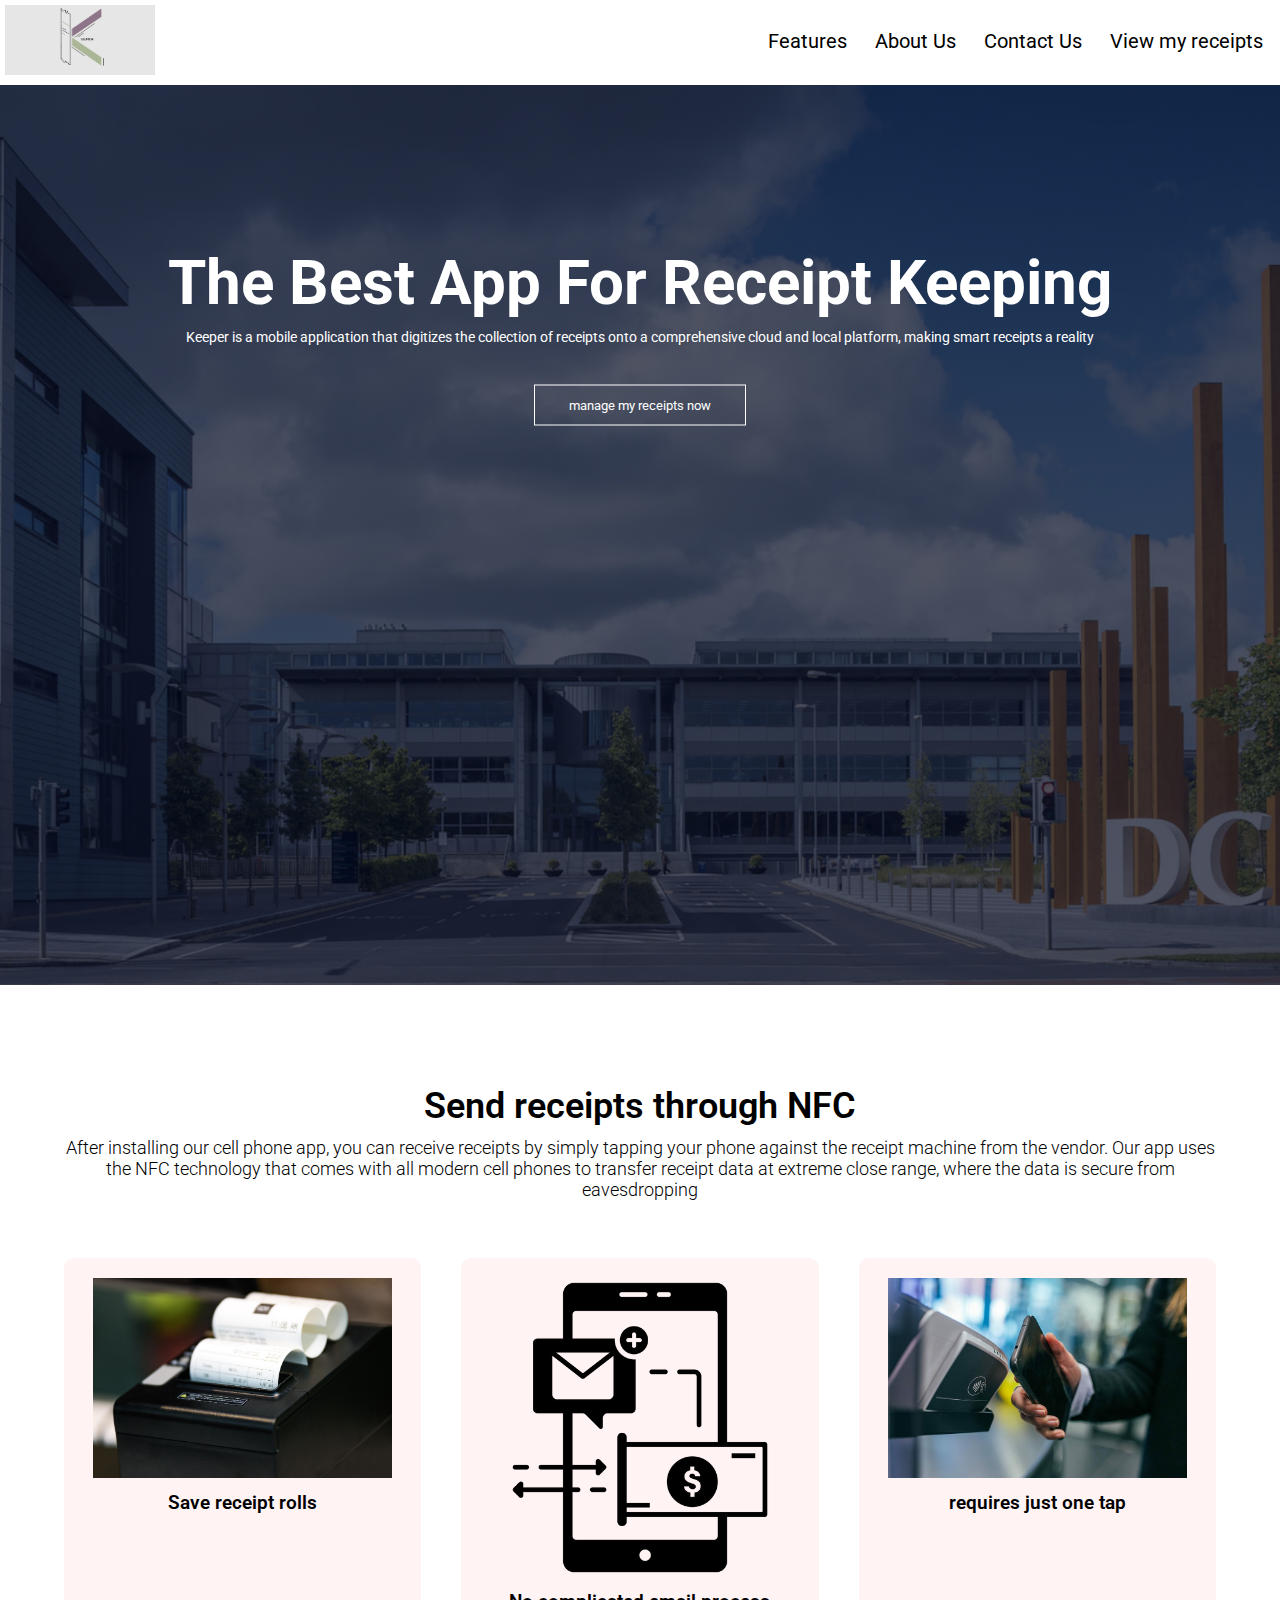
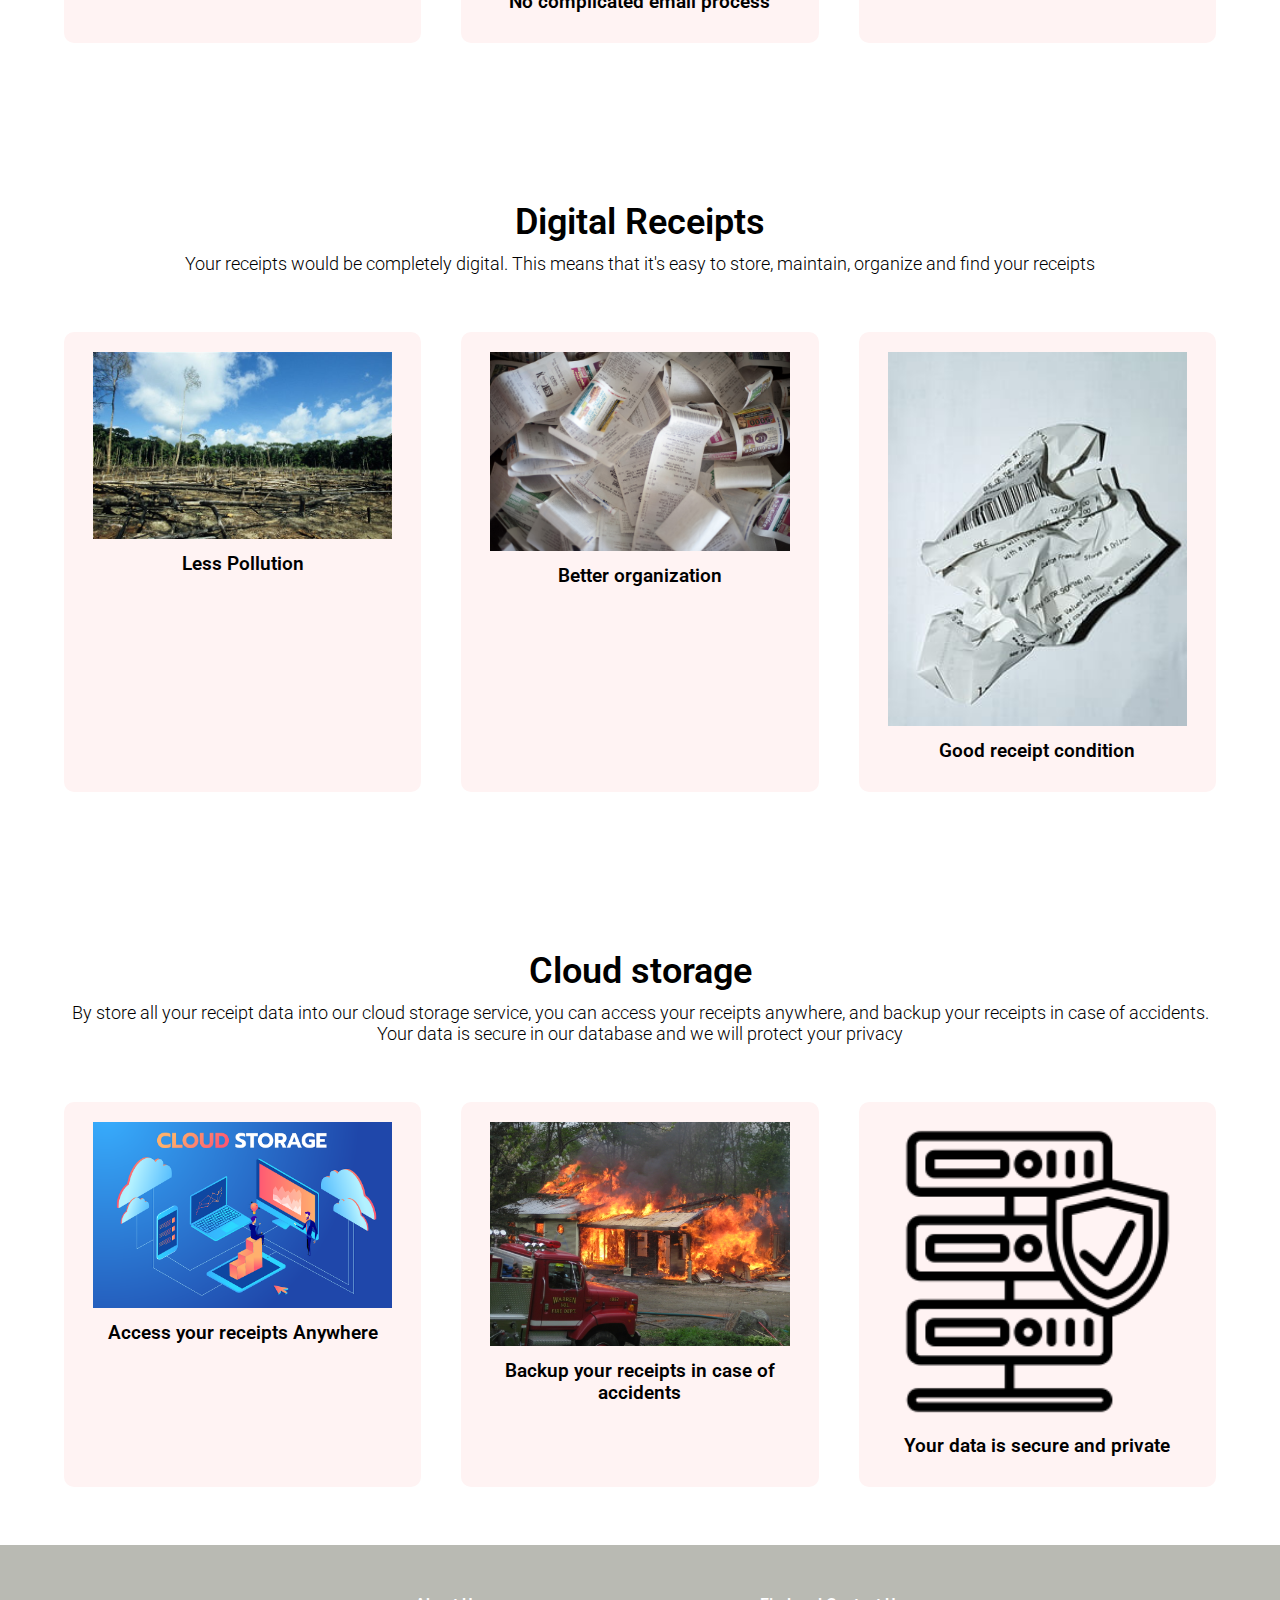
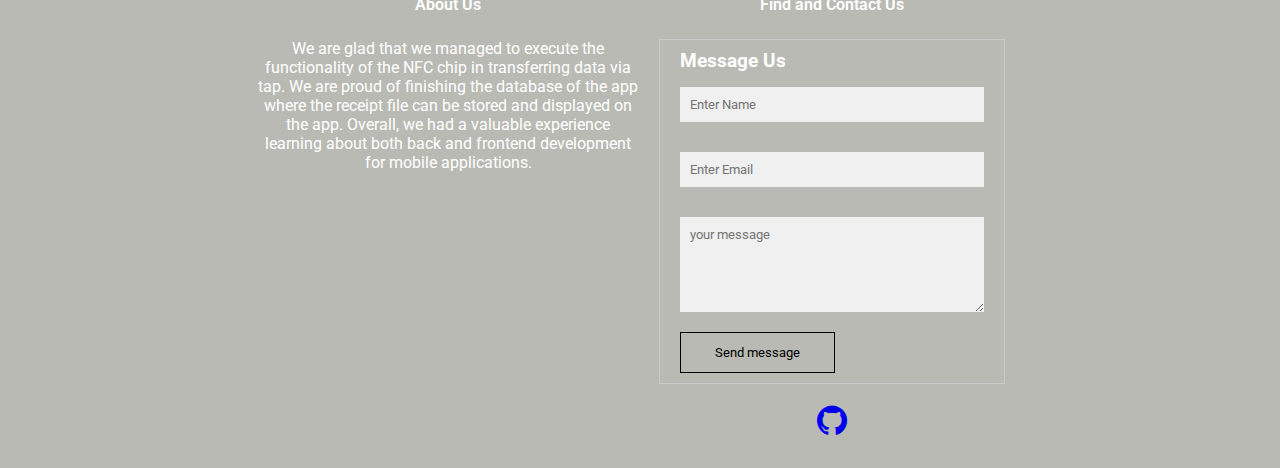
<file: website_frontend/index.html>
<!DOCTYPE html>

<!-- design: header, intro section, video section, sections of our features & pictures, footer. be authentic -->
<!-- examples: https://www.digitalocean.com/, https://www.lenovo.com/ca/en/yoga, https://www.google.com/intl/en_ca/drive/ -->
<!-- made following this tutorial: https://www.youtube.com/watch?v=oYRda7UtuhA -->

<html>
	<head>
		<meta name="viewport" content="width=device-width, initial-scale=1.0"> <!-- controls our responsive viewport -->
		<title>better receipt management - Keeper App</title>
		<link rel="stylesheet" href="style.css"> <!-- in case you put styling code in a separate file -->
		<link rel="stylesheet" href="https://cdnjs.cloudflare.com/ajax/libs/font-awesome/4.7.0/css/font-awesome.css"> <!-- imports some cool icons from font awesome, importing font awesome cdn can be problematic, some cdns don't have all the symbols and some links don't have enough symbols as others. e.x. all.css > fontawesome.min.css -->
	</head>
	<body>
		<header>
			<!-- our header: contains logo, nav, and login -->
			<nav>
				<a href="index.html"><img src="images/keeper-logo.png" width="100" height="70"><a>
				<div class="nav-links" id="navLinks">
					<i class="fa fa-window-close" onclick="hideMenu()"></i> <!-- adds close button from font awesome -->
					<ul>
						<li><a href="index.html#features">Features</a></li>
						<li><a href="index.html#about-us">About Us</a></li>
						<li><a href="index.html#contacts">Contact Us</a></li>
						<li><a href="receipts.html">View my receipts</a></li>
					</ul>
				</div>
				<i class="fa fa-bars" onclick="showMenu()"></i>
			</nav>
		</header>
		<main>
		<section class="section1">
		<div class="text-box-centre">
			<h1>The Best App For Receipt Keeping</h1>
			<p>Keeper is a mobile application that digitizes the collection of receipts onto a comprehensive cloud and local platform, making smart receipts a reality</p>
			<a href="receipts.html" class="button">manage my receipts now</a>
			<div align="center"><iframe width="560px" height="315px" src="https://www.youtube.com/embed/DoTj7_8motA" frameborder="0" allow="autoplay; clipboard-write; encrypted-media;" allowfullscreen></iframe></div>
		</div>
		</section>

		<section style="position: relative;" id="features">
		<div class="text-box">
			<h1>Send receipts through NFC</h1>
			<p>After installing our cell phone app, you can receive receipts by simply tapping your phone against the receipt machine from the vendor. Our app uses the NFC technology that comes with all modern cell phones to transfer receipt data at extreme close range, where the data is secure from eavesdropping</p>
			<div class="row">
			<div class="NFC-col">
				<img src="images/NFC-receipt-roll.jpg">
				<h3>Save receipt rolls</h3>
			</div>
			<div class="NFC-col">
				<img src="images/nfc-email-receipt.png">
				<h3>No complicated email process</h3>
			</div>
			<div class="NFC-col">
				<img src="images/nfc-one-tap.jpg">
				<h3>requires just one tap</h3>
			</div>
			</div>
		</div>
		</section>

		<section style="position: relative;">
		<div class="text-box">
			<h1>Digital Receipts</h1>
			<p>Your receipts would be completely digital. This means that it's easy to store, maintain, organize and find your receipts</p>
			<div class="row">
			<div class="NFC-col">
				<img src="images/DR-deforestation.jpg">
				<h3>Less Pollution</h3>
			</div>
			<div class="NFC-col">
				<img src="images/DR-receipt-organization.jpg">
				<h3>Better organization</h3>
			</div>
			<div class="NFC-col">
				<img src="images/DR-receipt-condition.jpg">
				<h3>Good receipt condition</h3>
			</div>
			</div>
		</div>
		</section>

		<section style="position: relative;">
		<div class="text-box">
			<h1>Cloud storage</h1>
			<p>By store all your receipt data into our cloud storage service, you can access your receipts anywhere, and backup your receipts in case of accidents. Your data is secure in our database and we will protect your privacy</p>
			<div class="row">
			<div class="NFC-col">
				<img src="images/Cloud-accessibility.png">
				<h3>Access your receipts Anywhere</h3>
			</div>
			<div class="NFC-col">
				<img src="images/Cloud-backup.jpg">
				<h3>Backup your receipts in case of accidents</h3>
			</div>
			<div class="NFC-col">
				<img src="images/Cloud-secure-data.png">
				<h3>Your data is secure and private</h3>
			</div>
			</div>
		</div>
		</section>
		</main>

		<footer class="footer" style="position: relative;">
			<div class="footer-element">
				<h4 id="about-us">About Us</h4>
				<p>We are glad that we managed to execute the functionality of the NFC chip in transferring data via tap. We are proud of finishing the database of the app where the receipt file can be stored and displayed on the app. Overall, we had a valuable experience learning about both back and frontend development for mobile applications.</p>
			</div>
			<div class="footer-element">
				<h4 id="contacts">Find and Contact Us</h4>
				<div class="text-box" style="padding-top: 0;">
					<div class="message-box">
					<h3>Message Us<h3>
					<form>
						<input type="text" placeholder="Enter Name">
						<input type="email" placeholder="Enter Email">
						<textarea rows="5" placeholder="your message"></textarea>
						<button type="submit" class="button" style="color: #000; border: 1px solid #000;">Send message</button>
					</form>
					</div>
					<br>
					<a href="https://github.com/dynamicduho/keeper_app" target="_blank" rel="noopener noreferrer"><i class="fa fa-github"></i></a>
				</div>
			</div>
		</footer>
		<script src="script.js"></script>
	</body>
</html>
</file>
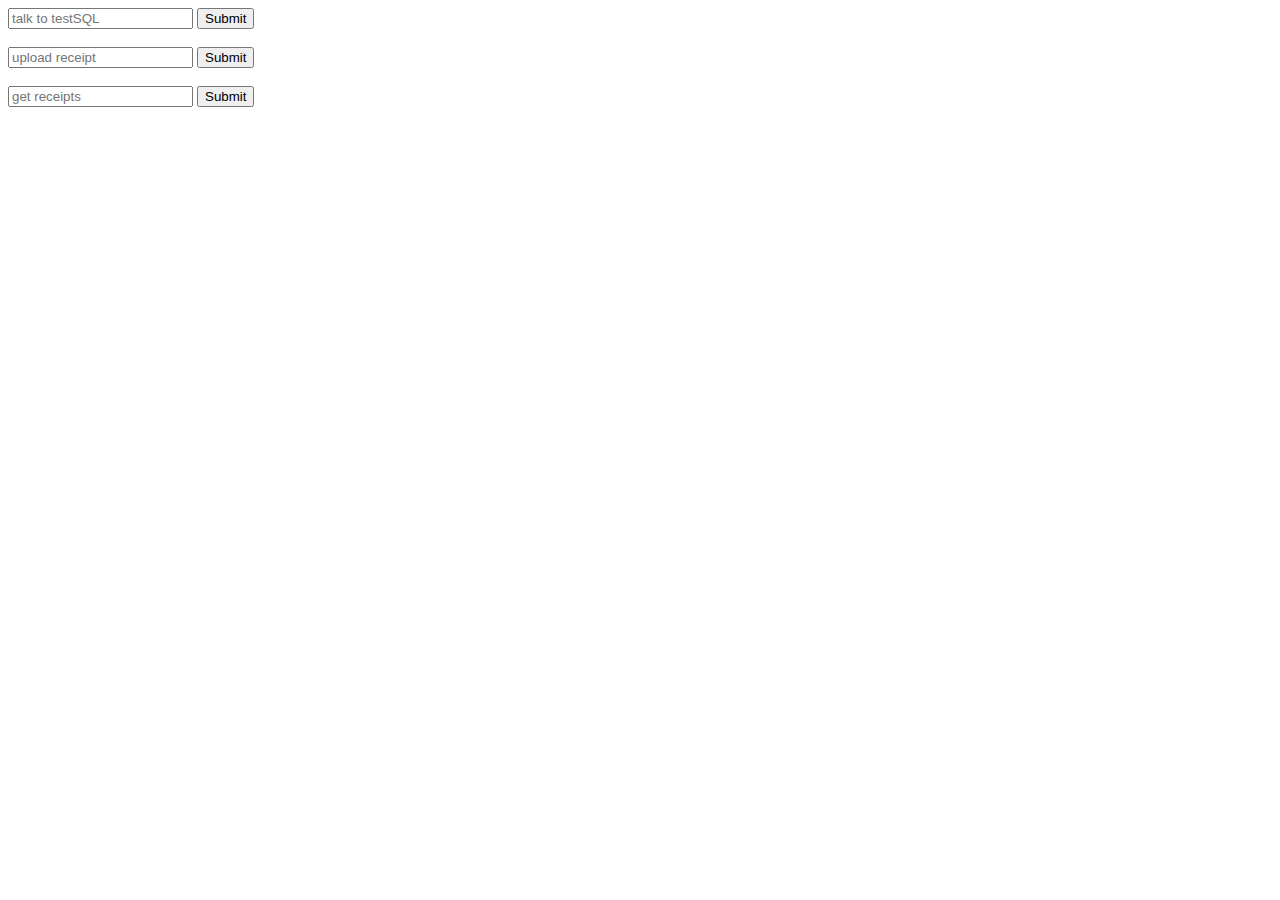
<file: database/testHTML.html>
<!DOCTYPE html>

<html>
    <head>
        <title>testHTML</title>
    </head>
    <body>
        <form action="http://localhost:5000/testSQL" method="get">
            <input name="name", placeholder="talk to testSQL", type="text">
            <input type="submit">
        </form>
	</br>
	<form action="http://localhost:5000/uploadReceipt" method="post">
            <input name="receipt", placeholder="upload receipt", type="text">
            <input type="submit">
        </form>
	</br>
	<form action="http://localhost:5000/getReceipts" method="get">
            <input name="receipt", placeholder="get receipts", type="text">
            <input type="submit">
        </form>
    </body>
</html>
</file>
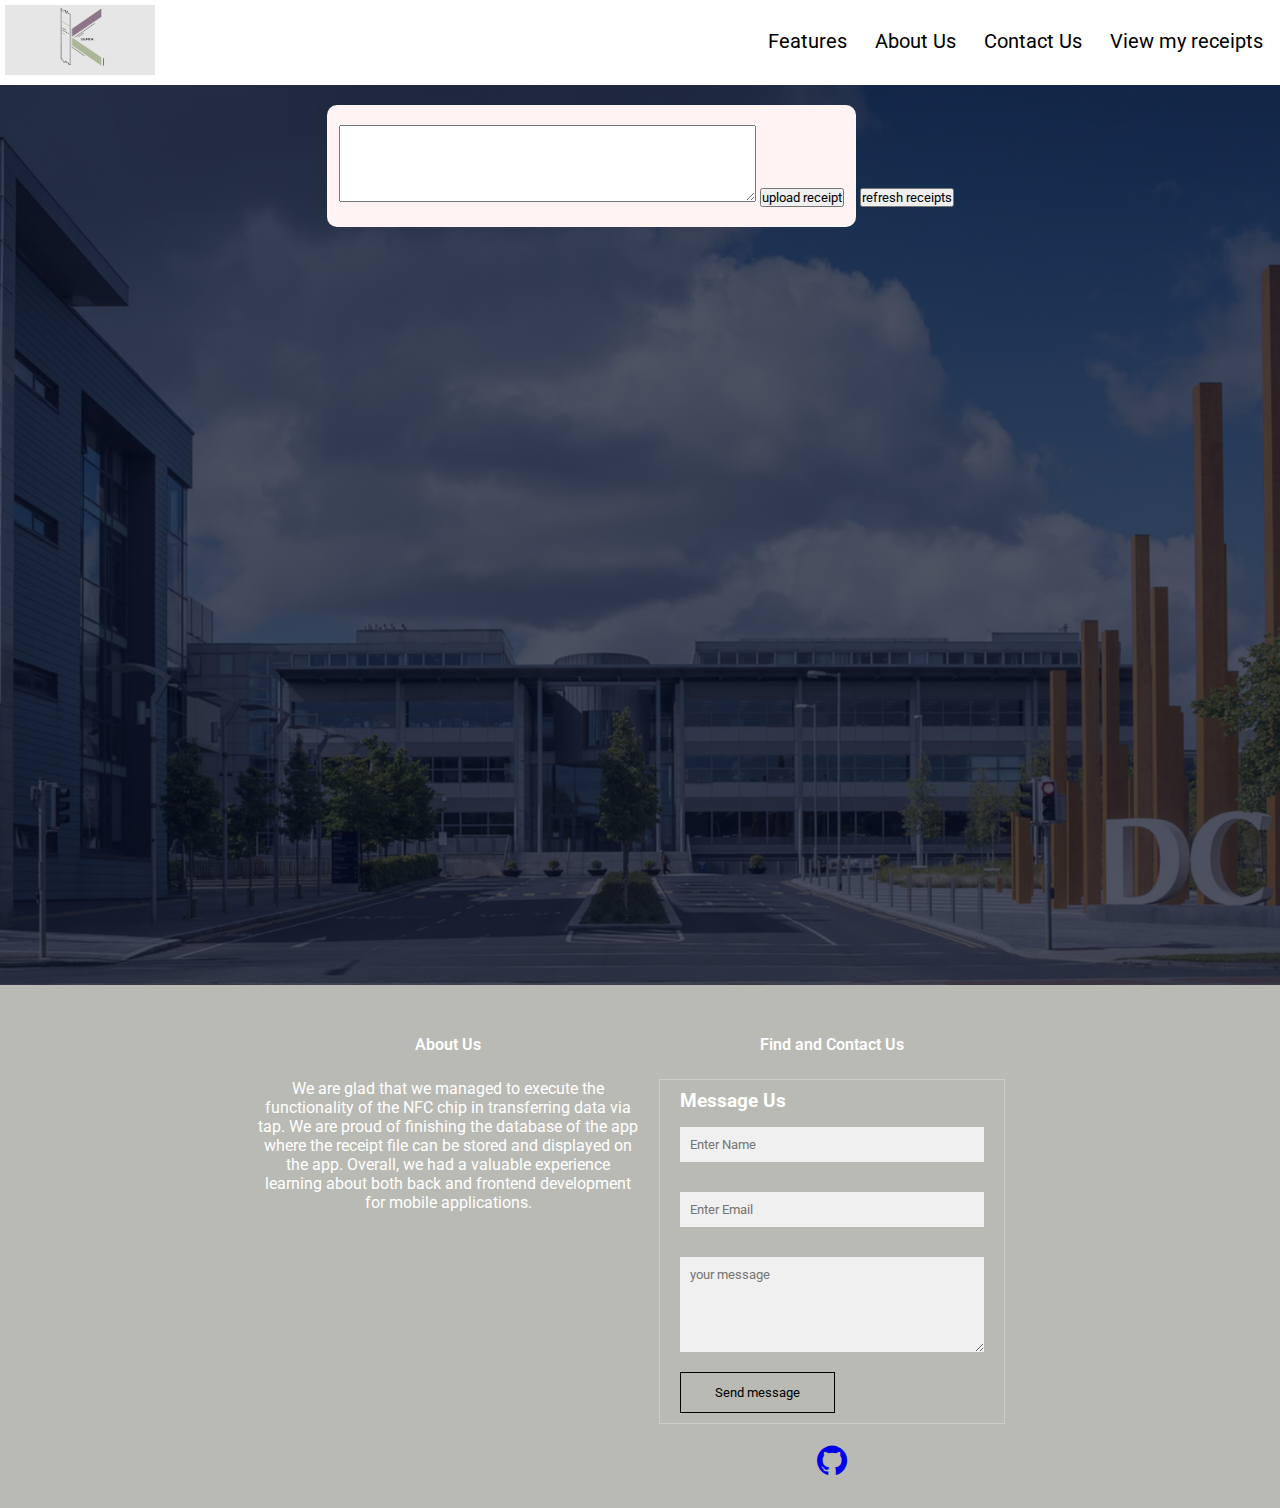
<file: website_frontend/receipts.html>
<!DOCTYPE html>

<html>
	<head>
		<meta name="viewport" content="width=device-width, initial-scale=1.0"> <!-- controls our responsive viewport -->
		<title>My receipts - Keeper App</title>
		<link rel="stylesheet" href="style.css">
		<link rel="stylesheet" href="https://cdnjs.cloudflare.com/ajax/libs/font-awesome/4.7.0/css/font-awesome.css"> <!-- imports some cool icons from font awesome, importing font awesome cdn can be problematic, some cdns don't have all the symbols and some links don't have enough symbols as others. e.x. all.css > fontawesome.min.css -->
	</head>
	<body>
		<header>
			<!-- our header: contains logo, nav, and login -->
			<nav>
				<a href="index.html"><img src="images/keeper-logo.png" width="100" height="70"><a>
				<div class="nav-links" id="navLinks">
					<i class="fa fa-window-close" onclick="hideMenu()"></i> <!-- adds close button from font awesome -->
					<ul>
						<li><a href="index.html#features">Features</a></li>
						<li><a href="index.html#about-us">About Us</a></li>
						<li><a href="index.html#contacts">Contact Us</a></li>
						<li><a href="receipts.html">View my receipts</a></li>
					</ul>
				</div>
				<i class="fa fa-bars" onclick="showMenu()"></i>
			</nav>
		</header>
		<main>
		<section class="section1">
			<div style="text-align:center; padding:20px;">
				<div class="NFC-col" style="display: inline-block; margin-bottom:0;">
					<textarea id="receipt-input" name="upload receipt" rows="5" cols="50" width=90%></textarea>
					<button onclick="uploadReceipt()">upload receipt</button>
				</div>
				<button onclick="updateReceiptView()">refresh receipts</button>
			</div>
			<div id="receiptView"></div>
		</section>
		</main>

		<footer class="footer" style="position: relative;">
			<div class="footer-element">
				<h4 id="about-us">About Us</h4>
				<p>We are glad that we managed to execute the functionality of the NFC chip in transferring data via tap. We are proud of finishing the database of the app where the receipt file can be stored and displayed on the app. Overall, we had a valuable experience learning about both back and frontend development for mobile applications.</p>
			</div>
			<div class="footer-element">
				<h4 id="contacts">Find and Contact Us</h4>
				<div class="text-box" style="padding-top: 0;">
					<div class="message-box">
					<h3>Message Us<h3>
					<form>
						<input type="text" placeholder="Enter Name">
						<input type="email" placeholder="Enter Email">
						<textarea rows="5" placeholder="your message"></textarea>
						<button type="submit" class="button" style="color: #000; border: 1px solid #000;">Send message</button>
					</form>
					</div>
					<br>
					<a href="https://github.com/dynamicduho/keeper_app" target="_blank" rel="noopener noreferrer"><i class="fa fa-github"></i></a>
				</div>
			</div>
		</footer>
		<script src="script.js"></script>
	</body>
</html>
</file>
<file: website_frontend/style.css>
@import url('https://fonts.googleapis.com/css2?family=Roboto:wght@100;300;400;500;700&display=swap'); /*imports the font size i want, you can search for those in google fonts */

			*{
				margin: 0;
				padding: 0;
				font-family: 'Roboto', sans-serif;
				scroll-behavior: smooth; /* adds the beautiful scrolling effect when you make a button that scrolls to a section of the page when you click it*/
			}
			main {
				position:relative;
				top: 85px; /*starts later in the website so that the fixed header won't cover part of the section*/
			}
			.section1{
				min-height: 100vh;
				width: 100%;
				background-image: linear-gradient(rgba(4,9,30,0.7), rgba(4,9,30,0.7)), url(images/banner.png);
				background-position: center;
				background-size: cover;
				position: relative;
				//padding: 2% 6%; /*this causes the page to be wider than 100% so there will always be a horizontal scroll bar*/
			}
			header {
				position: fixed;
				left: 0;
				top: 0;
				width: 100%;
				/* When you set an element to absolute or fixed position, it will be out of the the normal content flow and trigger the shrink to fit feature. You can apply the offsets and width/height to position and recreate the box size you wish to have. */
				background-color: white; /*sets background so the rest of the page doesn't show behind the header*/
				z-index: 10; /*z-index allows header to be on top when it overlaps the rest of the page*/
			}
			nav {	
				display: flex;
				padding: 5px 5px;
				justify-content: space-between;
				align-items: center;
				
			}
			nav img {
				width: 150px;
				
			}
			.nav-links {
				flex: 1; /* occupies all the space in the row */
				text-align: right; /* text is on the right side */
			}
			.nav-links ul li {
				list-style: none; /* no bullet */
				display: inline-block; /* items are listed horizontally */
				padding: 8px 12px;
				/*position: relative;*/
			}
			.nav-links ul li a {
				color: #000;
				text-decoration: none;
				font-size: 20px;
			}

			/*red line underneath the button when you hover over the button*/
			/*notes: it initially has 0% width so it's hidden, and has 100% width when it's hovered over so it shows*/
			.nav-links ul li::after {
				content: '';
				width: 0%;
				height: 2px;
				background: #f44336;
				display: block;
				margin: auto;
				transition: 0.5s; /*The transition effect will start when the specified CSS property (width) changes value. makes the hover effect look smoother*/
			}
			.nav-links ul li:hover::after { /* red line underneath the button when you hover over the button */
				width: 100%;
			}

			/*style for text in the main portion of the page*/
			/* text-box that is centred in a section */
			.text-box-centre{
				width: 90%;
				color: #fff;
				position: absolute;
				top: 50%;
				left: 50%;
				transform: translate(-50%, -50%); /*centers the text, since top and left moves the top left of the text box*/
				text-align: center;
			}
			.text-box-centre h1{
				font-size: 62px;
			}
			.text-box-centre p{
				margin: 10px 0 40px;
				font-size: 14px;
			}
			.text-box-centre div{
				margin: 40px;
			}

			/* text-box that can be placed anywhere */
			.text-box {
				width: 90%;
				text-align: center;
				margin: auto; /*centres the box*/
				padding-top: 100px;
			}
			.text-box h1{
				font-size: 36px;
				font-weight: 600;
			}
			.text-box p{
				margin: 10px 0 40px;
				font-size: 18px;
				font-weight: 300;
			}

			iframe {
				width: 560px;
				height: 315px;
			}

			/* defines style for all buttons in my website*/
			.button{
				display: inline-block;
				text-decoration: none;
				color: #fff;
				border: 1px solid #fff;
				padding: 12px 34px;
				font-size: 13px;
				background: transparent;
				position: relative;
				cursor: pointer;
			}
			.button:hover{
				border: 1px solid #f44336;
				background: #f44336;
				transition: 0.25s;
			}

			/* style for listing bullet points for a feature in a section in the website */
			.row{
				margin-top: 5%;
				display: flex;
				justify-content: space-between;
			}
			.NFC-col{
				flex-basis: 31%;
				background: #fff3f3;
				border-radius: 10px;
				margin-bottom: 5%;
				padding: 20px 12px;
				box-sizing: border-box;
			}
			.NFC-col:hover{
				box-shadow: 0 0 20px 0px rgba(0,0,0,0.2);
			}
			.NFC-col h3{
				text-align: center;
				font-weight: 600;
				margin: 10px 0;
			}
			.NFC-col img{
				width:90%;
			}
			
			nav .fa{
				display: none; hides font awesome icons in larger screen devices
			}

			.footer{
				display: flex;
				justify-content: center;
				background-color: #b9bab3;
				color: #fff;
				top: 85px;
				width: 100%;
				text-align: center;
				padding: 30px 0;
			}
			.footer h4{
				margin-bottom: 25px;
				margin-top: 20px;
				font-weight: 600;
			}
			.footer-element {
				width: 30%;
			}

			/* box for sending a message to us*/
			.message-box {
				border: 1px solid #ccc;
				//margin: 50px 0;
				padding: 10px 20px;
			}
			.message-box h3 {
				text-align: left;
			}
			.message-box form input, .message-box form textarea {
				width: 100%;
				padding: 10px;
				margin: 15px 0;
				box-sizing: border-box;
				border: none;
				outline: none;
				background: #f0f0f0;
			}

			.footer .fa { /* makes fa icons bigger in footer */
				font-size:35px;
				}

			.receipt-input2 {
				border: 1px solid #ccc;
				//margin: 50px 0;
				padding: 10px 20px;
				display: none; /*inline-block;*/
				margin-bottom:0;
				transition: 0.15s;
			}
			.receipt-input2 h3 {
				text-align: left;
			}
			.receipt-input2 input, .receipt-input2 textarea {
				width: 100%;
				padding: 10px;
				margin: 15px 0;
				box-sizing: border-box;
				border: none;
				outline: none;
				background: #f0f0f0;
			}
			.receipt-input2 table th{
				color: #fff;
			}

			.receipt_input_closed {
				color: #fff;
				display: inline-block;
				width: 300px;
				padding:20px 0;
				text-align:center;
			}

			/* style for receipt view in receipt.html */
			#receiptView {
				//margin-top: 5%;
				display: flex;
				flex-wrap: wrap;
			}

			.receipt{
				flex-basis: 31%;
				background: #fff3f3;
				border-radius: 10px;
				//margin-bottom: 5%;
				margin: 1%;
				padding: 20px 12px;
				box-sizing: border-box;
			}
			.receipt:hover{
				box-shadow: 0 0 20px 0px rgba(0,0,0,0.2);
			}
			.receipt p{
				text-align: center;
				font-weight: 600;
				margin: 10px 0;
			}
			.receipt img{
				width:90%;
			}
			.receipt table{
				border-collapse: collapse;
				width: 100%;
				text-align: center;
				padding: 12px;	
			}
			.receipt .spread {
				border-top: 12px solid transparent;
				//border-bottom: 12px solid transparent;
			}

			/* media queries checks for information about the device currently viewing the website and helps you apply different sytles for different media types*/
			@media(max-width: 700px) {
				.text-box-centre h1{
				font-size: 20px;
				} /*adjusts font size*/
				
				.nav-links ul li {
				display: block;
				}
				.nav-links ul li a {
				color: #fff;
				}
				.nav-links {
				position: absolute;
				background: #f44336;
				height: 100vh;
				width: 200px;
				top: 0;
				right: -200px; /* menu is hidden to the right initially */
				text-align: left;
				z-index: 2; /* so it appears above the menu button */
				transition: 0.25s;
				} /*makes the nav links a right side menu*/
				nav .fa{
				display: block;
				color: #fff;
				margin: 10px;
				font-size: 22px;
				cursor: pointer;
				}
				nav  .fa-bars { /* makes menu bar appear as a black bar on the far right of header */
				color: #000;
				position: absolute;
				top: 20px;
				right: 60px;
				}
				
				iframe {
				width: 280px;
				height: 157.5px;
				}

				.row{ /*changes feature bullet points to vertical when viewed in mobile*/
					flex-direction: column;
				}

				.footer{
					flex-direction: column;
				}
				.footer-element {
					width: 90%;
					padding: 5%; /* centres our elements*/
				}
				.footer-element .text-box {
					width: 100%;
				}

				#receiptView {
					flex-direction: column;
				}
				.receipt {
					margin: 15px;
				}
			}
</file>
